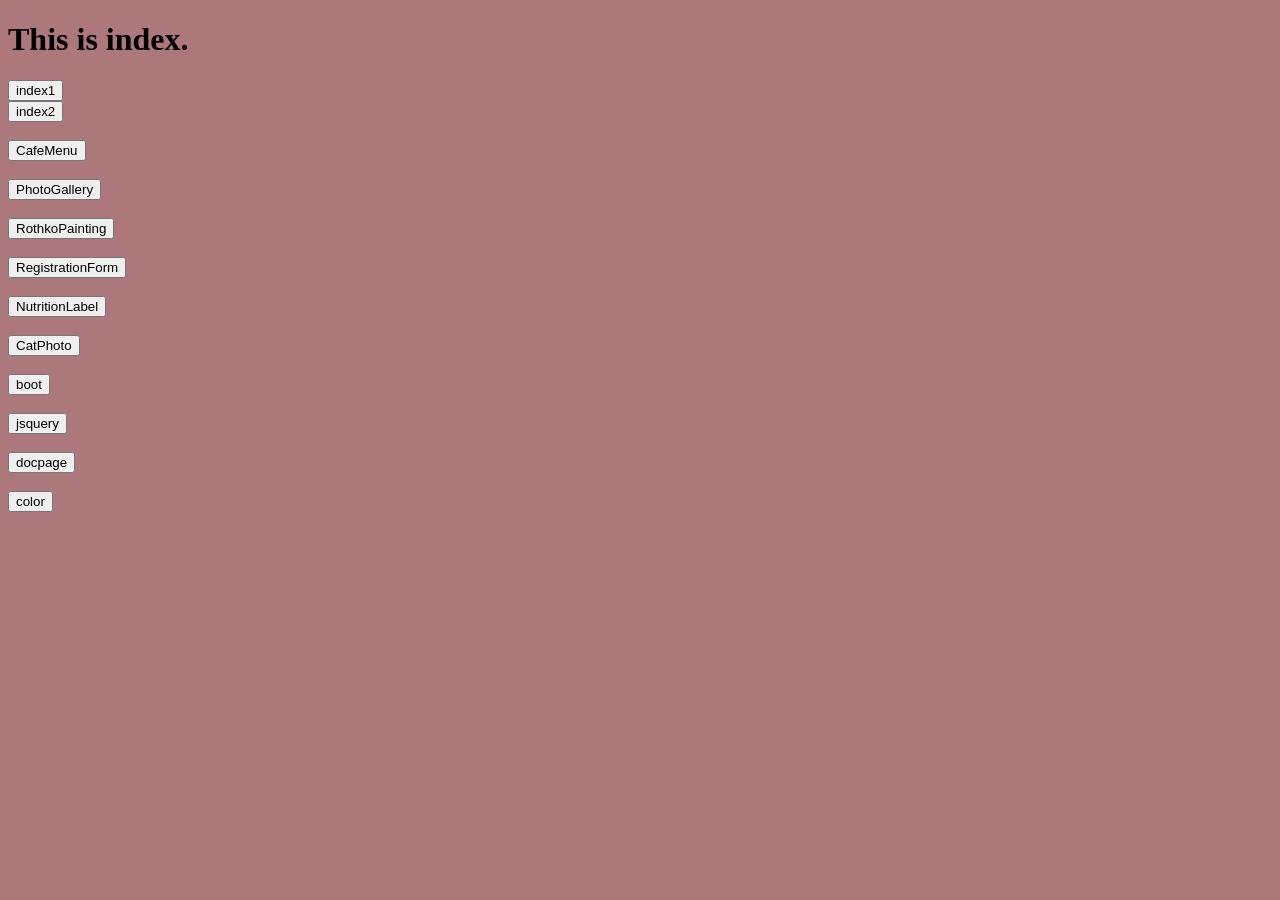
<file: index.html>
<!DOCTYPE html>
<html lang="en">
<head>
    <meta charset="UTF-8">
    <meta http-equiv="X-UA-Compatible" content="IE=edge">
    <meta name="viewport" content="width=device-width, initial-scale=1.0">
    <title>Document</title>
</head>
<body>
    <main>
        <h1>This is index.</h1>
        <!-- <button name="button">Cliquez sur moi</button> -->
        <button onclick="window.location.href='index1.html';">index1</button><br>
        <button onclick="window.location.href='index2.html';">index2</button><br><br>
        <button onclick="window.location.href='./CafeMenu/index.html';">CafeMenu</button><br><br>
        <button onclick="window.location.href='./PhotoGallery/index.html';">PhotoGallery</button><br><br>
        <button onclick="window.location.href='./RothkoPainting/index.html';">RothkoPainting</button><br><br>
        <button onclick="window.location.href='./RegistrationForm/index.html';">RegistrationForm</button><br><br>
        <button onclick="window.location.href='./NutritionLabel/index.html';">NutritionLabel</button><br><br>
        <button onclick="window.location.href='./CatPhoto/index.html';">CatPhoto</button><br><br>
        <button onclick="window.location.href='./boot/index.html';">boot</button><br><br>
        <button onclick="window.location.href='./jsquery/index.html';">jsquery</button><br><br>
        <button onclick="window.location.href='./docpage/index.html';">docpage</button><br><br>
        <!-- <button onclick="window.location.href='./cafecafe/src/index.html';">cafecafe</button><br><br> -->
        <button class="btn">color</button>
        <!-- <p> Go to <a href="index1.html">index1</a></p> -->
        <!-- <p> Go to <a href="index2.html">index2</a></p> --> 
    </main>
    <script src="app.js"></script>
</body>
</html>
</file>
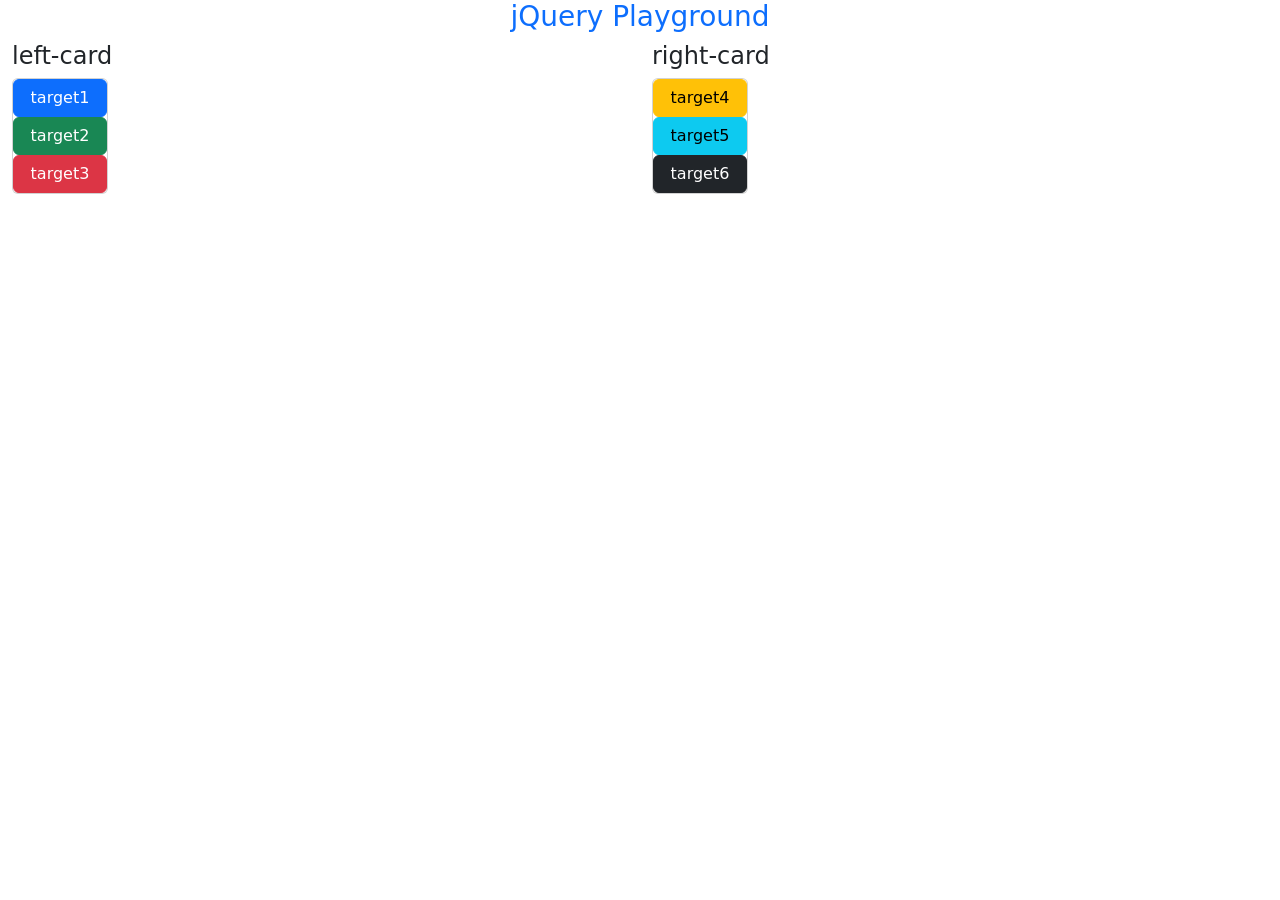
<file: boot/index.html>
<!DOCTYPE html>
<html lang="en">
    <head>
        <meta charset="utf-8">
        <meta name="viewport" content="width=device-width, initial-scale=1">
    <title>Bootstrap demo</title>
    <link href="https://cdn.jsdelivr.net/npm/bootstrap@5.3.1/dist/css/bootstrap.min.css" rel="stylesheet" integrity="sha384-4bw+/aepP/YC94hEpVNVgiZdgIC5+VKNBQNGCHeKRQN+PtmoHDEXuppvnDJzQIu9" crossorigin="anonymous">
    </head>
    <body>
        <div class="container-fluid">
        <!-- <div class="container"> -->
          <h3 class="text-primary text-center">jQuery Playground</h3>
            <div class="row">
              <div class="col-6">
                <h4>left-card</h4>
                <div class="card" style="width: 6rem;" id="left-card">
                  <button class="btn btn-primary" id="target1">target1</button>
                  <button class="btn btn-success" id="target2">target2</button>
                  <button class="btn btn-danger" id="target3">target3</button>
                  <!-- <button class="btn btn-default target" id="target1">#target1</button>
                  <button class="btn btn-default target" id="target2">#target2</button>
                  <button class="btn btn-default target" id="target3">#target3</button> -->
                </div>
              </div>
              <div class="col-6">
                <h4>right-card</h4>
                <div class="card" style="width: 6rem;" id="right-card">
                  <button class="btn btn-warning" id="target4">target4</button>
                  <button class="btn btn-info" id="target5">target5</button>
                  <button class="btn btn-dark" id="target6">target6</button>
                  <!-- <button class="btn btn-default target" id="target4">#target4</button>
                  <button class="btn btn-default target" id="target5">#target5</button>
                  <button class="btn btn-default target" id="target6">#target6</button> -->
                </div>
              </div>
            </div>
          </div>
          <script src="https://cdn.jsdelivr.net/npm/bootstrap@5.3.1/dist/js/bootstrap.bundle.min.js" integrity="sha384-HwwvtgBNo3bZJJLYd8oVXjrBZt8cqVSpeBNS5n7C8IVInixGAoxmnlMuBnhbgrkm" crossorigin="anonymous"></script>
    </body>
</html>
</file>
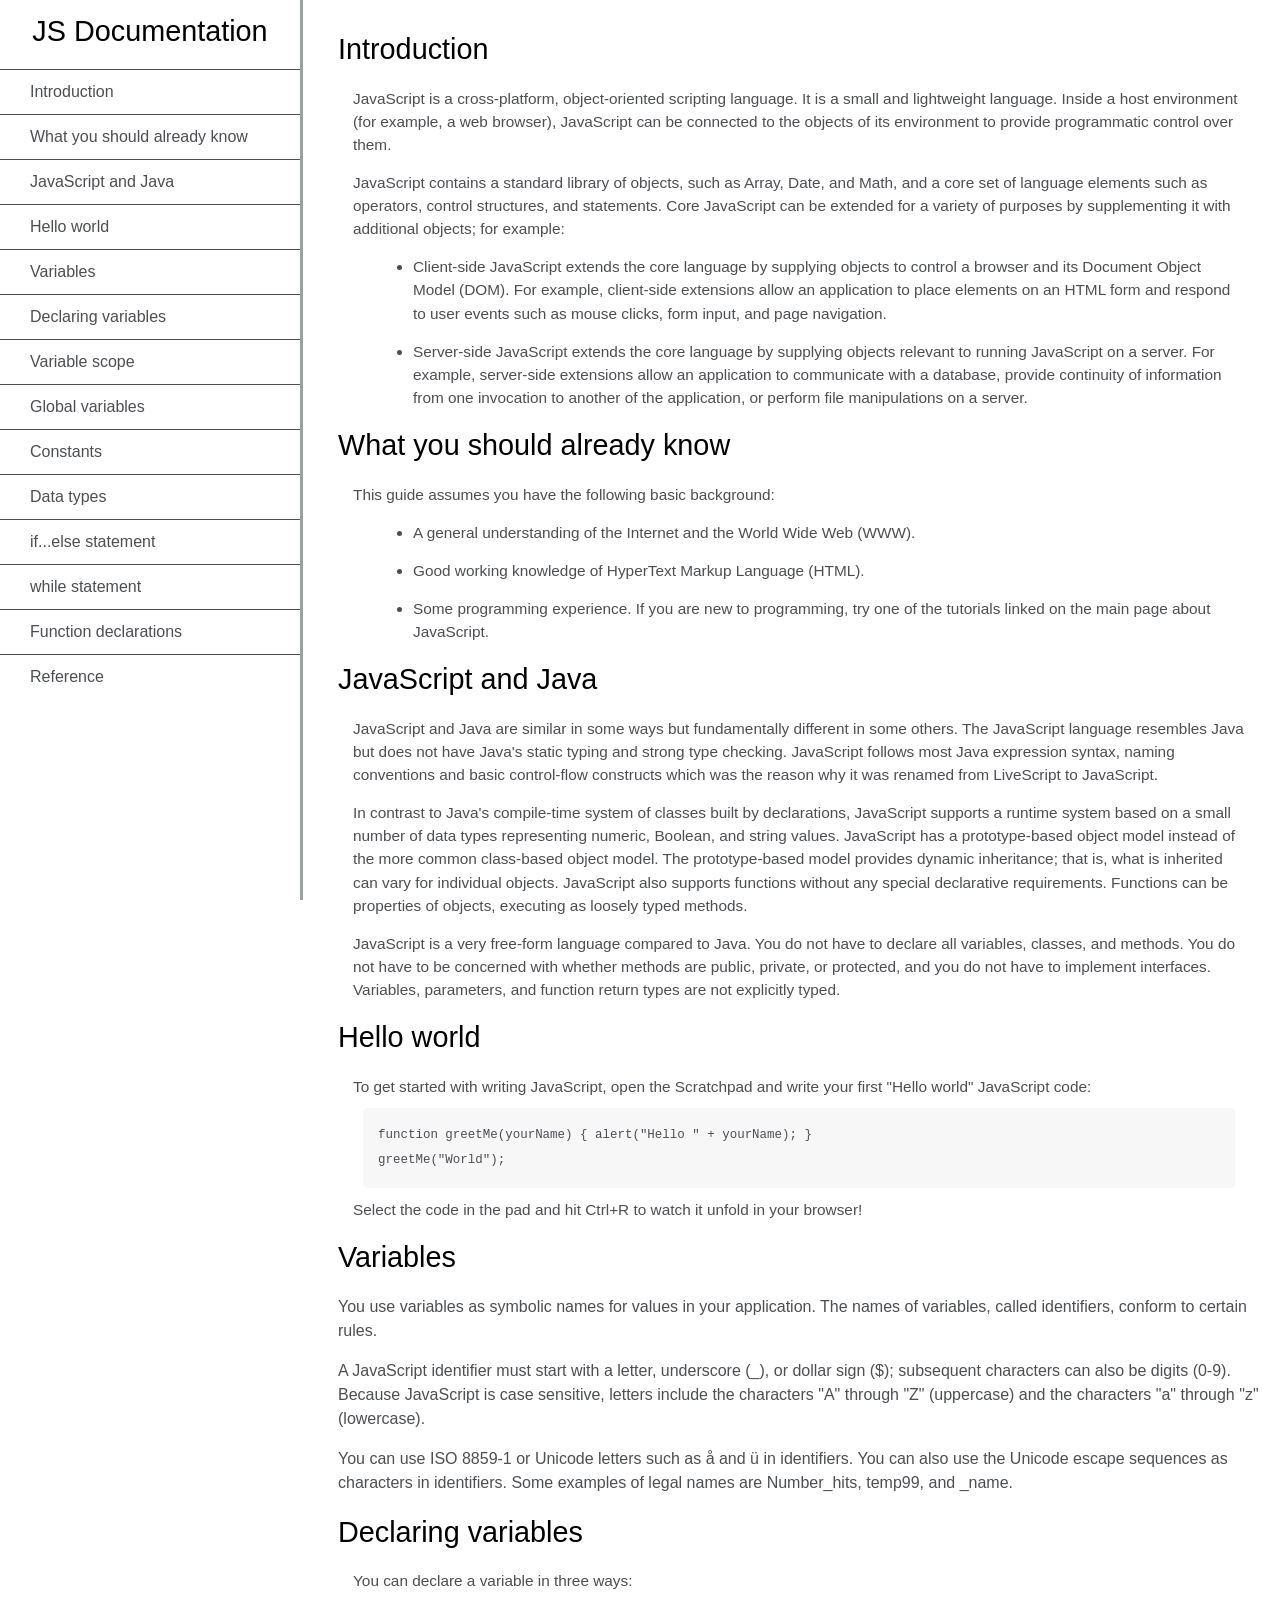
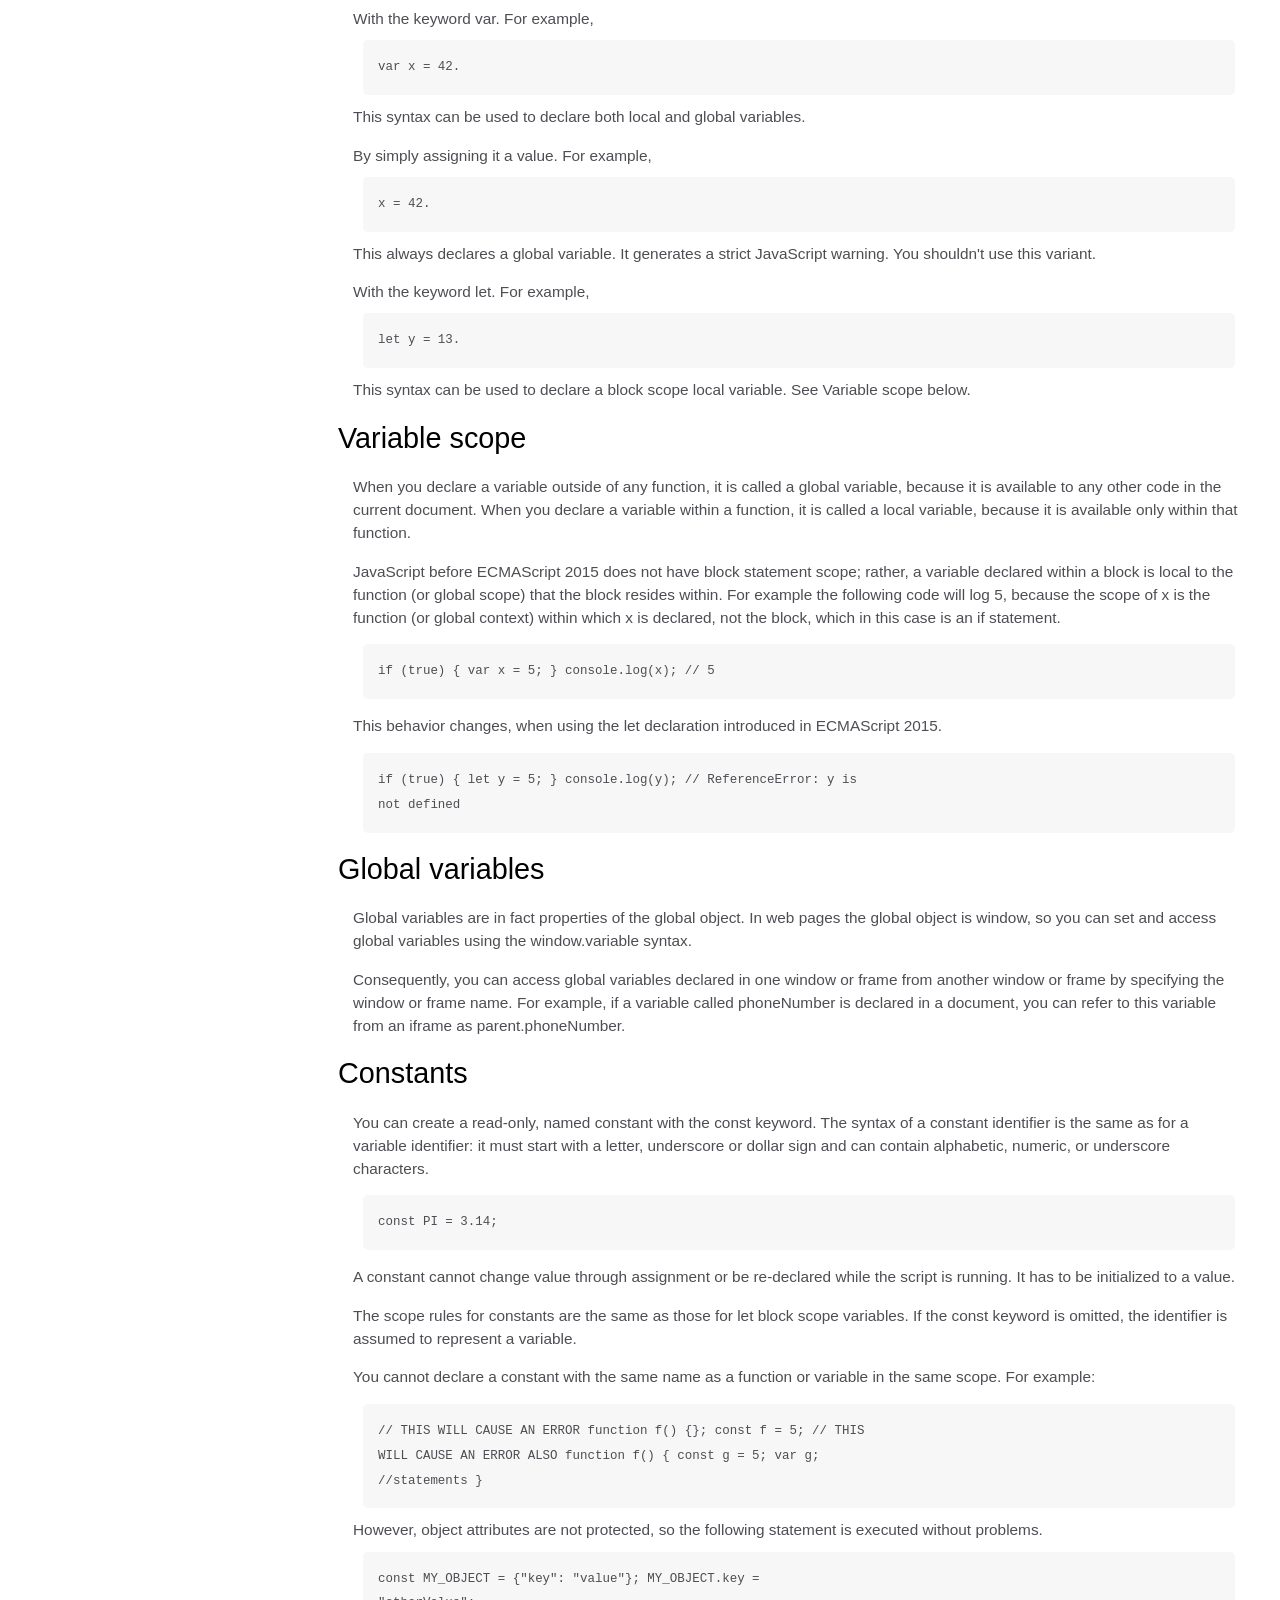
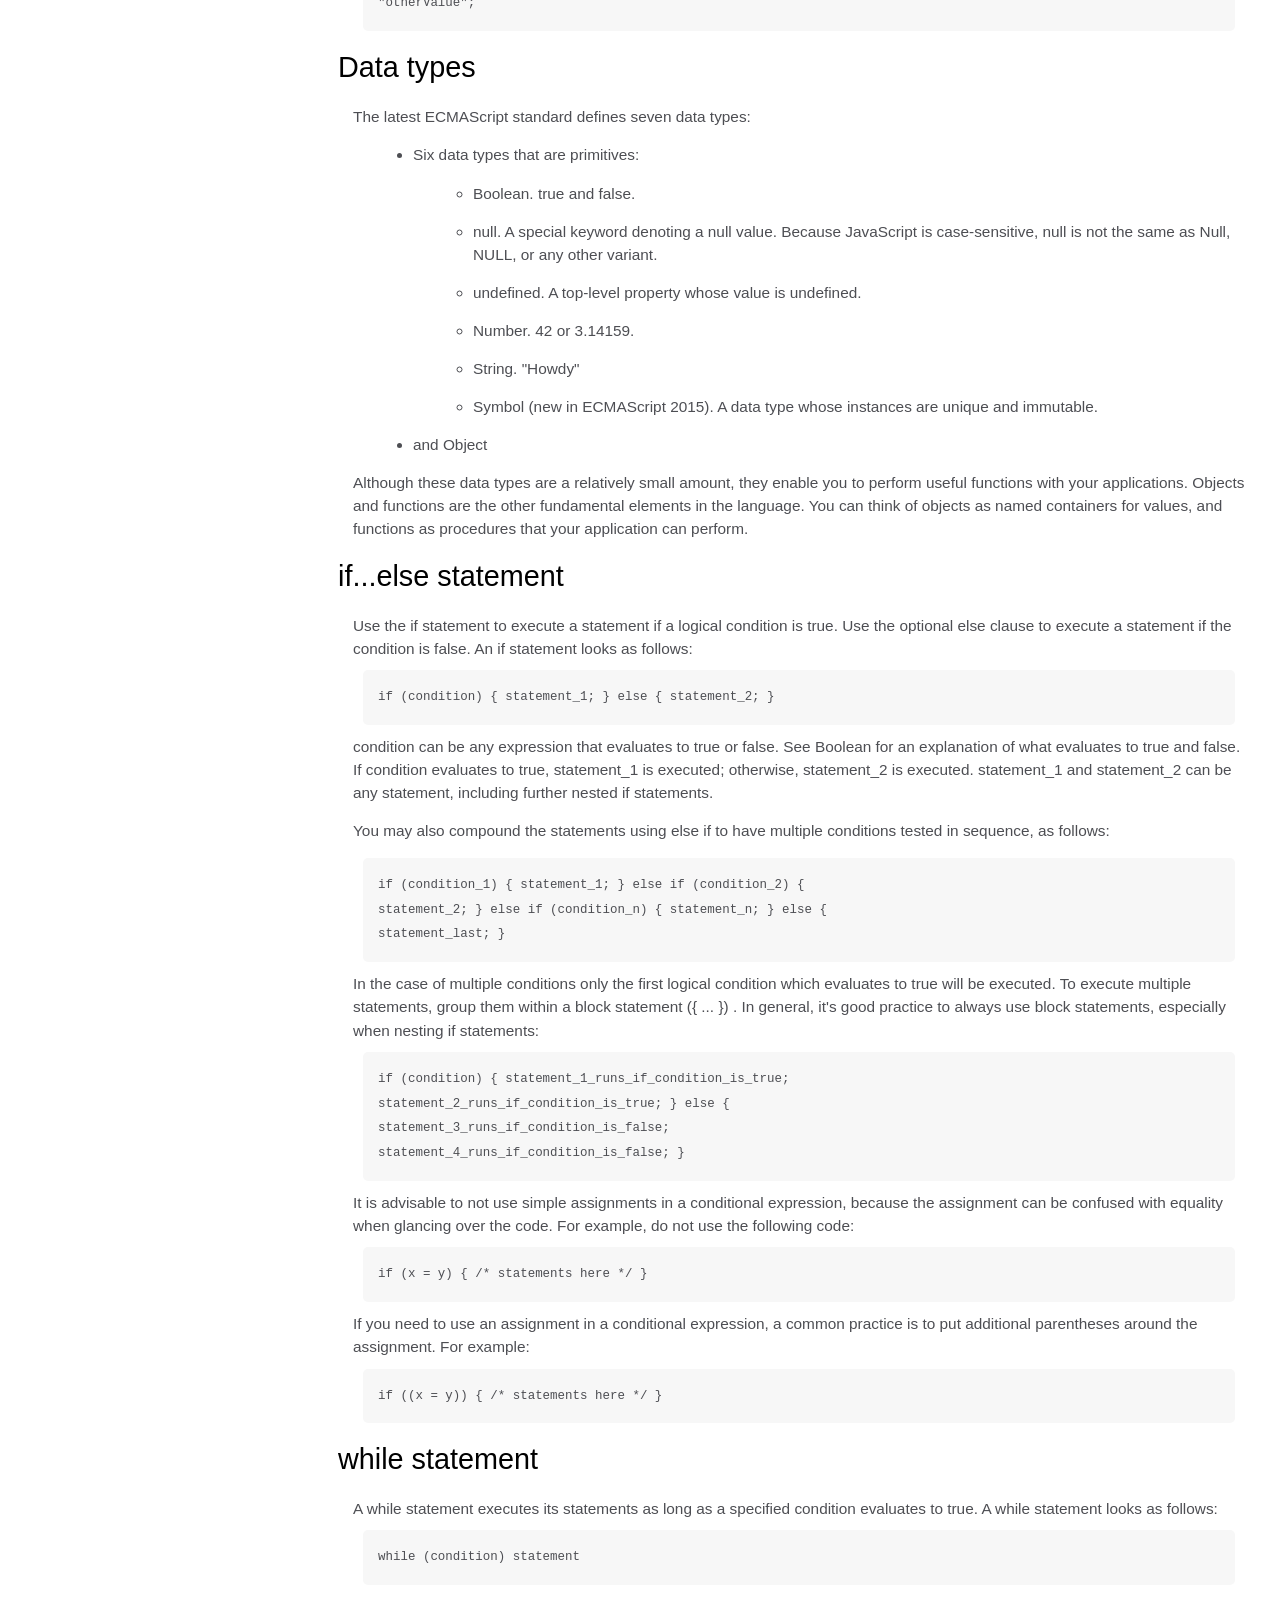
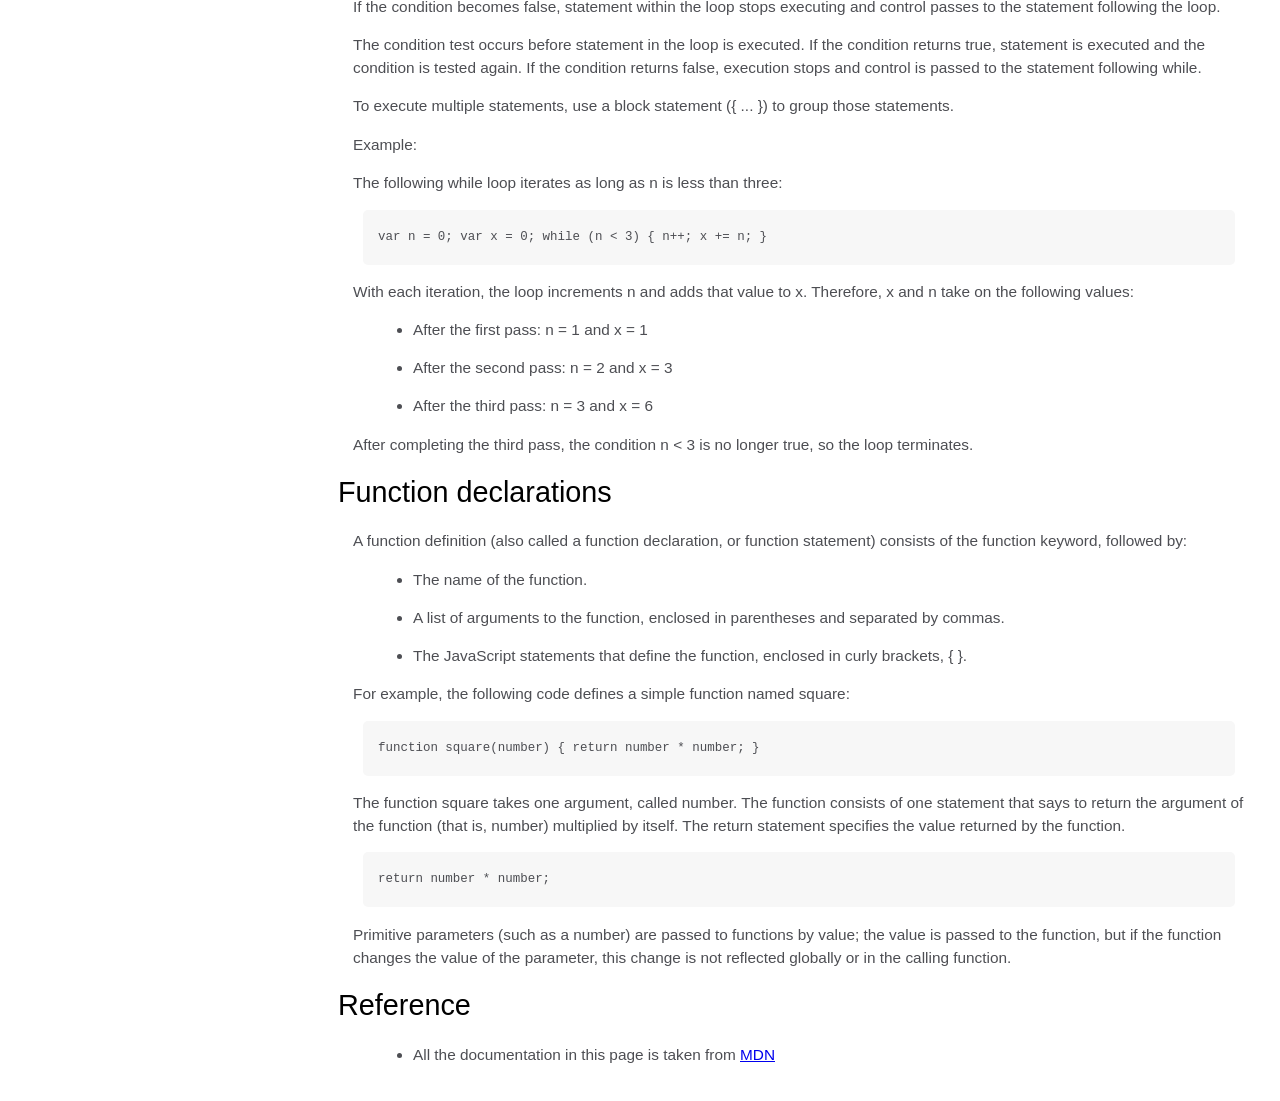
<file: docpage/index.html>
<!DOCTYPE html>
<html>
  <head>
    <link rel="stylesheet" href="styles.css" />
  </head>
  <body>
    <nav id="navbar">
      <header>JS Documentation</header>
      <ul>
        <li><a class="nav-link" href="#Introduction">Introduction</a></li>
        <li>
          <a class="nav-link" href="#What_you_should_already_know"
            >What you should already know</a
          >
        </li>
        <li>
          <a class="nav-link" href="#JavaScript_and_Java"
            >JavaScript and Java</a
          >
        </li>
        <li><a class="nav-link" href="#Hello_world">Hello world</a></li>
        <li><a class="nav-link" href="#Variables">Variables</a></li>
        <li>
          <a class="nav-link" href="#Declaring_variables"
            >Declaring variables</a
          >
        </li>
        <li><a class="nav-link" href="#Variable_scope">Variable scope</a></li>
        <li>
          <a class="nav-link" href="#Global_variables">Global variables</a>
        </li>
        <li><a class="nav-link" href="#Constants">Constants</a></li>
        <li><a class="nav-link" href="#Data_types">Data types</a></li>
        <li>
          <a class="nav-link" href="#if...else_statement"
            >if...else statement</a
          >
        </li>
        <li><a class="nav-link" href="#while_statement">while statement</a></li>
        <li>
          <a class="nav-link" href="#Function_declarations"
            >Function declarations</a
          >
        </li>
        <li><a class="nav-link" href="#Reference">Reference</a></li>
      </ul>
    </nav>
    <main id="main-doc">
      <section class="main-section" id="Introduction">
        <header>Introduction</header>
        <article>
          <p>
            JavaScript is a cross-platform, object-oriented scripting language.
            It is a small and lightweight language. Inside a host environment
            (for example, a web browser), JavaScript can be connected to the
            objects of its environment to provide programmatic control over
            them.
          </p>

          <p>
            JavaScript contains a standard library of objects, such as Array,
            Date, and Math, and a core set of language elements such as
            operators, control structures, and statements. Core JavaScript can
            be extended for a variety of purposes by supplementing it with
            additional objects; for example:
          </p>
          <ul>
            <li>
              Client-side JavaScript extends the core language by supplying
              objects to control a browser and its Document Object Model (DOM).
              For example, client-side extensions allow an application to place
              elements on an HTML form and respond to user events such as mouse
              clicks, form input, and page navigation.
            </li>
            <li>
              Server-side JavaScript extends the core language by supplying
              objects relevant to running JavaScript on a server. For example,
              server-side extensions allow an application to communicate with a
              database, provide continuity of information from one invocation to
              another of the application, or perform file manipulations on a
              server.
            </li>
          </ul>
        </article>
      </section>
      <section class="main-section" id="What_you_should_already_know">
        <header>What you should already know</header>
        <article>
          <p>This guide assumes you have the following basic background:</p>

          <ul>
            <li>
              A general understanding of the Internet and the World Wide Web
              (WWW).
            </li>
            <li>Good working knowledge of HyperText Markup Language (HTML).</li>
            <li>
              Some programming experience. If you are new to programming, try
              one of the tutorials linked on the main page about JavaScript.
            </li>
          </ul>
        </article>
      </section>
      <section class="main-section" id="JavaScript_and_Java">
        <header>JavaScript and Java</header>
        <article>
          <p>
            JavaScript and Java are similar in some ways but fundamentally
            different in some others. The JavaScript language resembles Java but
            does not have Java's static typing and strong type checking.
            JavaScript follows most Java expression syntax, naming conventions
            and basic control-flow constructs which was the reason why it was
            renamed from LiveScript to JavaScript.
          </p>

          <p>
            In contrast to Java's compile-time system of classes built by
            declarations, JavaScript supports a runtime system based on a small
            number of data types representing numeric, Boolean, and string
            values. JavaScript has a prototype-based object model instead of the
            more common class-based object model. The prototype-based model
            provides dynamic inheritance; that is, what is inherited can vary
            for individual objects. JavaScript also supports functions without
            any special declarative requirements. Functions can be properties of
            objects, executing as loosely typed methods.
          </p>
          <p>
            JavaScript is a very free-form language compared to Java. You do not
            have to declare all variables, classes, and methods. You do not have
            to be concerned with whether methods are public, private, or
            protected, and you do not have to implement interfaces. Variables,
            parameters, and function return types are not explicitly typed.
          </p>
        </article>
      </section>
      <section class="main-section" id="Hello_world">
        <header>Hello world</header>
        <article>
          To get started with writing JavaScript, open the Scratchpad and write
          your first "Hello world" JavaScript code:
          <code
            >function greetMe(yourName) { alert("Hello " + yourName); }
            greetMe("World");
          </code>

          Select the code in the pad and hit Ctrl+R to watch it unfold in your
          browser!
        </article>
      </section>
      <section class="main-section" id="Variables">
        <header>Variables</header>
        <p>
          You use variables as symbolic names for values in your application.
          The names of variables, called identifiers, conform to certain rules.
        </p>
        <p>
          A JavaScript identifier must start with a letter, underscore (_), or
          dollar sign ($); subsequent characters can also be digits (0-9).
          Because JavaScript is case sensitive, letters include the characters
          "A" through "Z" (uppercase) and the characters "a" through "z"
          (lowercase).
        </p>
        <p>
          You can use ISO 8859-1 or Unicode letters such as å and ü in
          identifiers. You can also use the Unicode escape sequences as
          characters in identifiers. Some examples of legal names are
          Number_hits, temp99, and _name.
        </p>
      </section>
      <section class="main-section" id="Declaring_variables">
        <header>Declaring variables</header>
        <article>
          You can declare a variable in three ways:
          <p>
            With the keyword var. For example, <code>var x = 42.</code> This
            syntax can be used to declare both local and global variables.
          </p>
          <p>
            By simply assigning it a value. For example,
            <code>x = 42.</code> This always declares a global variable. It
            generates a strict JavaScript warning. You shouldn't use this
            variant.
          </p>
          <p>
            With the keyword let. For example,<code> let y = 13.</code> This
            syntax can be used to declare a block scope local variable. See
            Variable scope below.
          </p>
        </article>
      </section>
      <section class="main-section" id="Variable_scope">
        <header>Variable scope</header>
        <article>
          <p>
            When you declare a variable outside of any function, it is called a
            global variable, because it is available to any other code in the
            current document. When you declare a variable within a function, it
            is called a local variable, because it is available only within that
            function.
          </p>

          <p>
            JavaScript before ECMAScript 2015 does not have block statement
            scope; rather, a variable declared within a block is local to the
            function (or global scope) that the block resides within. For
            example the following code will log 5, because the scope of x is the
            function (or global context) within which x is declared, not the
            block, which in this case is an if statement.
          </p>
          <code>if (true) { var x = 5; } console.log(x); // 5</code>
          <p>
            This behavior changes, when using the let declaration introduced in
            ECMAScript 2015.
          </p>

          <code
            >if (true) { let y = 5; } console.log(y); // ReferenceError: y is
            not defined</code
          >
        </article>
      </section>
      <section class="main-section" id="Global_variables">
        <header>Global variables</header>
        <article>
          <p>
            Global variables are in fact properties of the global object. In web
            pages the global object is window, so you can set and access global
            variables using the window.variable syntax.
          </p>

          <p>
            Consequently, you can access global variables declared in one window
            or frame from another window or frame by specifying the window or
            frame name. For example, if a variable called phoneNumber is
            declared in a document, you can refer to this variable from an
            iframe as parent.phoneNumber.
          </p>
        </article>
      </section>
      <section class="main-section" id="Constants">
        <header>Constants</header>
        <article>
          <p>
            You can create a read-only, named constant with the const keyword.
            The syntax of a constant identifier is the same as for a variable
            identifier: it must start with a letter, underscore or dollar sign
            and can contain alphabetic, numeric, or underscore characters.
          </p>

          <code>const PI = 3.14;</code>
          <p>
            A constant cannot change value through assignment or be re-declared
            while the script is running. It has to be initialized to a value.
          </p>

          <p>
            The scope rules for constants are the same as those for let block
            scope variables. If the const keyword is omitted, the identifier is
            assumed to represent a variable.
          </p>

          <p>
            You cannot declare a constant with the same name as a function or
            variable in the same scope. For example:
          </p>

          <code
            >// THIS WILL CAUSE AN ERROR function f() {}; const f = 5; // THIS
            WILL CAUSE AN ERROR ALSO function f() { const g = 5; var g;
            //statements }</code
          >
          However, object attributes are not protected, so the following
          statement is executed without problems.
          <code
            >const MY_OBJECT = {"key": "value"}; MY_OBJECT.key =
            "otherValue";</code
          >
        </article>
      </section>
      <section class="main-section" id="Data_types">
        <header>Data types</header>
        <article>
          <p>The latest ECMAScript standard defines seven data types:</p>
          <ul>
            <li>
              <p>Six data types that are primitives:</p>
              <ul>
                <li>Boolean. true and false.</li>
                <li>
                  null. A special keyword denoting a null value. Because
                  JavaScript is case-sensitive, null is not the same as Null,
                  NULL, or any other variant.
                </li>
                <li>
                  undefined. A top-level property whose value is undefined.
                </li>
                <li>Number. 42 or 3.14159.</li>
                <li>String. "Howdy"</li>
                <li>
                  Symbol (new in ECMAScript 2015). A data type whose instances
                  are unique and immutable.
                </li>
              </ul>
            </li>

            <li>and Object</li>
          </ul>
          Although these data types are a relatively small amount, they enable
          you to perform useful functions with your applications. Objects and
          functions are the other fundamental elements in the language. You can
          think of objects as named containers for values, and functions as
          procedures that your application can perform.
        </article>
      </section>
      <section class="main-section" id="if...else_statement">
        <header>if...else statement</header>
        <article>
          Use the if statement to execute a statement if a logical condition is
          true. Use the optional else clause to execute a statement if the
          condition is false. An if statement looks as follows:

          <code>if (condition) { statement_1; } else { statement_2; }</code>
          condition can be any expression that evaluates to true or false. See
          Boolean for an explanation of what evaluates to true and false. If
          condition evaluates to true, statement_1 is executed; otherwise,
          statement_2 is executed. statement_1 and statement_2 can be any
          statement, including further nested if statements.
          <p>
            You may also compound the statements using else if to have multiple
            conditions tested in sequence, as follows:
          </p>
          <code
            >if (condition_1) { statement_1; } else if (condition_2) {
            statement_2; } else if (condition_n) { statement_n; } else {
            statement_last; }
          </code>
          In the case of multiple conditions only the first logical condition
          which evaluates to true will be executed. To execute multiple
          statements, group them within a block statement ({ ... }) . In
          general, it's good practice to always use block statements, especially
          when nesting if statements:

          <code
            >if (condition) { statement_1_runs_if_condition_is_true;
            statement_2_runs_if_condition_is_true; } else {
            statement_3_runs_if_condition_is_false;
            statement_4_runs_if_condition_is_false; }</code
          >
          It is advisable to not use simple assignments in a conditional
          expression, because the assignment can be confused with equality when
          glancing over the code. For example, do not use the following code:
          <code>if (x = y) { /* statements here */ }</code> If you need to use
          an assignment in a conditional expression, a common practice is to put
          additional parentheses around the assignment. For example:

          <code>if ((x = y)) { /* statements here */ }</code>
        </article>
      </section>
      <section class="main-section" id="while_statement">
        <header>while statement</header>
        <article>
          A while statement executes its statements as long as a specified
          condition evaluates to true. A while statement looks as follows:

          <code>while (condition) statement</code> If the condition becomes
          false, statement within the loop stops executing and control passes to
          the statement following the loop.

          <p>
            The condition test occurs before statement in the loop is executed.
            If the condition returns true, statement is executed and the
            condition is tested again. If the condition returns false, execution
            stops and control is passed to the statement following while.
          </p>

          <p>
            To execute multiple statements, use a block statement ({ ... }) to
            group those statements.
          </p>

          Example:

          <p>
            The following while loop iterates as long as n is less than three:
          </p>

          <code>var n = 0; var x = 0; while (n &lt; 3) { n++; x += n; }</code>
          <p>
            With each iteration, the loop increments n and adds that value to x.
            Therefore, x and n take on the following values:
          </p>

          <ul>
            <li>After the first pass: n = 1 and x = 1</li>
            <li>After the second pass: n = 2 and x = 3</li>
            <li>After the third pass: n = 3 and x = 6</li>
          </ul>
          <p>
            After completing the third pass, the condition n &lt; 3 is no longer
            true, so the loop terminates.
          </p>
        </article>
      </section>
      <section class="main-section" id="Function_declarations">
        <header>Function declarations</header>
        <article>
          A function definition (also called a function declaration, or function
          statement) consists of the function keyword, followed by:

          <ul>
            <li>The name of the function.</li>
            <li>
              A list of arguments to the function, enclosed in parentheses and
              separated by commas.
            </li>
            <li>
              The JavaScript statements that define the function, enclosed in
              curly brackets, { }.
            </li>
          </ul>
          <p>
            For example, the following code defines a simple function named
            square:
          </p>

          <code>function square(number) { return number * number; }</code>
          <p>
            The function square takes one argument, called number. The function
            consists of one statement that says to return the argument of the
            function (that is, number) multiplied by itself. The return
            statement specifies the value returned by the function.
          </p>
          <code>return number * number;</code>
          <p>
            Primitive parameters (such as a number) are passed to functions by
            value; the value is passed to the function, but if the function
            changes the value of the parameter, this change is not reflected
            globally or in the calling function.
          </p>
        </article>
      </section>
      <section class="main-section" id="Reference">
        <header>Reference</header>
        <article>
          <ul>
            <li>
              All the documentation in this page is taken from
              <a
                href="https://developer.mozilla.org/en-US/docs/Web/JavaScript/Guide"
                target="_blank"
                >MDN</a
              >
            </li>
          </ul>
        </article>
      </section>
    </main>
  </body>
</html>
</file>
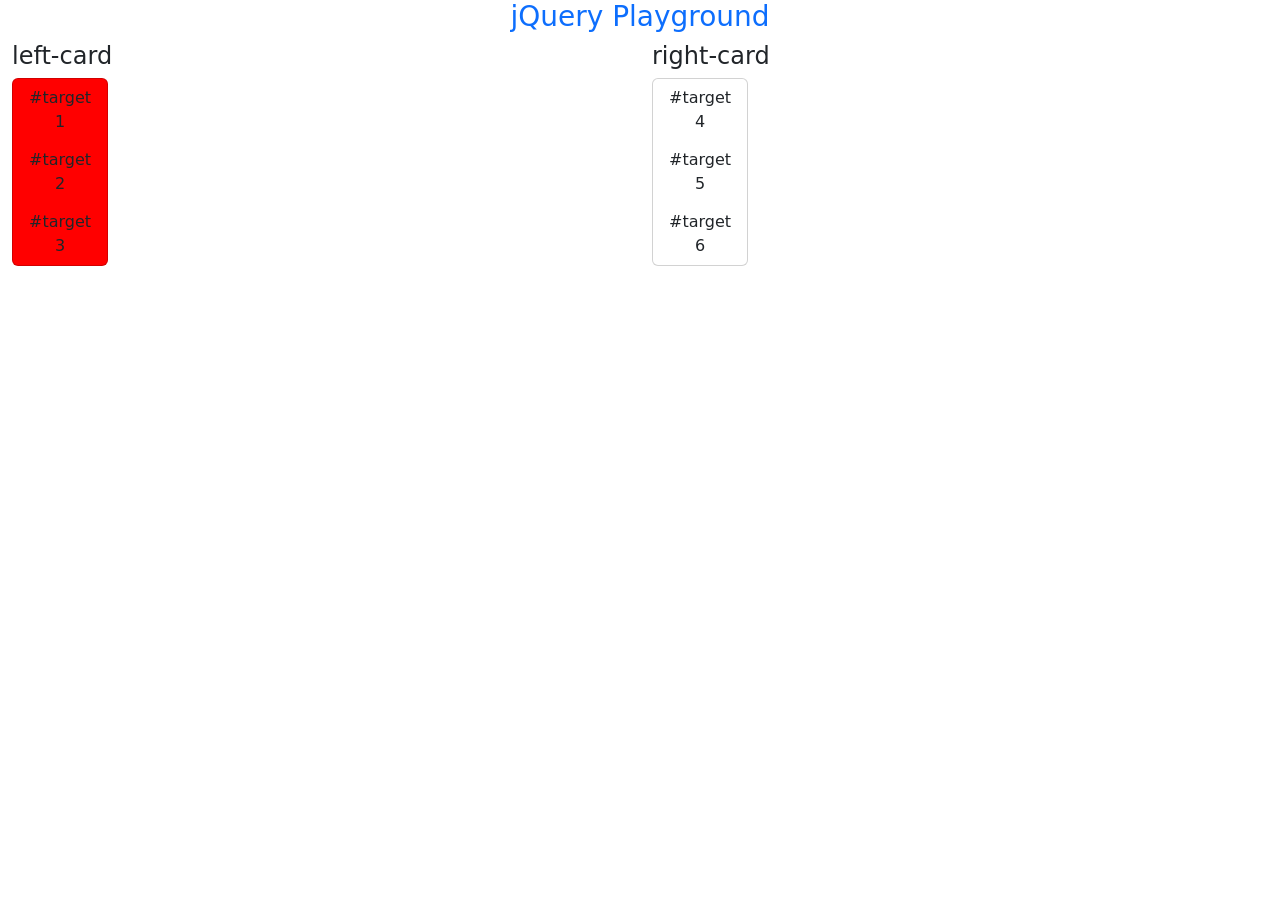
<file: jsquery/index.html>
<!DOCTYPE html>
<html lang="en">
    <head>
        <meta charset="utf-8">
        <meta name="viewport" content="width=device-width, initial-scale=1">
    <title>Bootstrap demo</title>
    <link href="https://cdn.jsdelivr.net/npm/bootstrap@5.3.1/dist/css/bootstrap.min.css" rel="stylesheet" integrity="sha384-4bw+/aepP/YC94hEpVNVgiZdgIC5+VKNBQNGCHeKRQN+PtmoHDEXuppvnDJzQIu9" crossorigin="anonymous">
    <script src="https://ajax.googleapis.com/ajax/libs/jquery/3.6.4/jquery.min.js"></script>
    </head>
    <body>
        <script>
            $(document).ready(function() {
              //$("#target1").css("color", "red");
              //$("#target1").prop("disabled", true);
              //$("#target4").remove();
              //$("#target2").appendTo("right-card");
              //$("#target5").clone().appendTo("left-card");
              $("#target1").parent().css("background-color", "red");
              //$("right-card").children().css("color", "orange");
              //$("left-card").children().css("color", "green");
              //$(".target:nth-child(2)").addClass("animated bounce");
              //$(".target:even").addClass("animated shake");
              //$("body").addClass("animated hinge");
            });
        </script>
        <div class="container-fluid">
        <!-- <div class="container"> -->
          <h3 class="text-primary text-center">jQuery Playground</h3>
            <div class="row">
              <div class="col-6">
                <h4>left-card</h4>
                <div class="card" style="width: 6rem;" id="left-card">
                  <!-- <button class="btn btn-primary" id="target1">target1</button>
                  <button class="btn btn-success" id="target2">target2</button>
                  <button class="btn btn-danger" id="target3">target3</button> -->
                  <button class="btn btn-default target" id="target1">#target1</button>
                  <button class="btn btn-default target" id="target2">#target2</button>
                  <button class="btn btn-default target" id="target3">#target3</button>
                </div>
              </div>
              <div class="col-6">
                <h4>right-card</h4>
                <div class="card" style="width: 6rem;" id="right-card">
                  <!-- <button class="btn btn-warning" id="target4">target4</button>
                  <button class="btn btn-info" id="target5">target5</button>
                  <button class="btn btn-dark" id="target6">target6</button> -->
                  <button class="btn btn-default target" id="target4">#target4</button>
                  <button class="btn btn-default target" id="target5">#target5</button>
                  <button class="btn btn-default target" id="target6">#target6</button>
                </div>
              </div>
            </div>
          </div>
          <script src="https://cdn.jsdelivr.net/npm/bootstrap@5.3.1/dist/js/bootstrap.bundle.min.js" integrity="sha384-HwwvtgBNo3bZJJLYd8oVXjrBZt8cqVSpeBNS5n7C8IVInixGAoxmnlMuBnhbgrkm" crossorigin="anonymous"></script>
    </body>
</html>
</file>
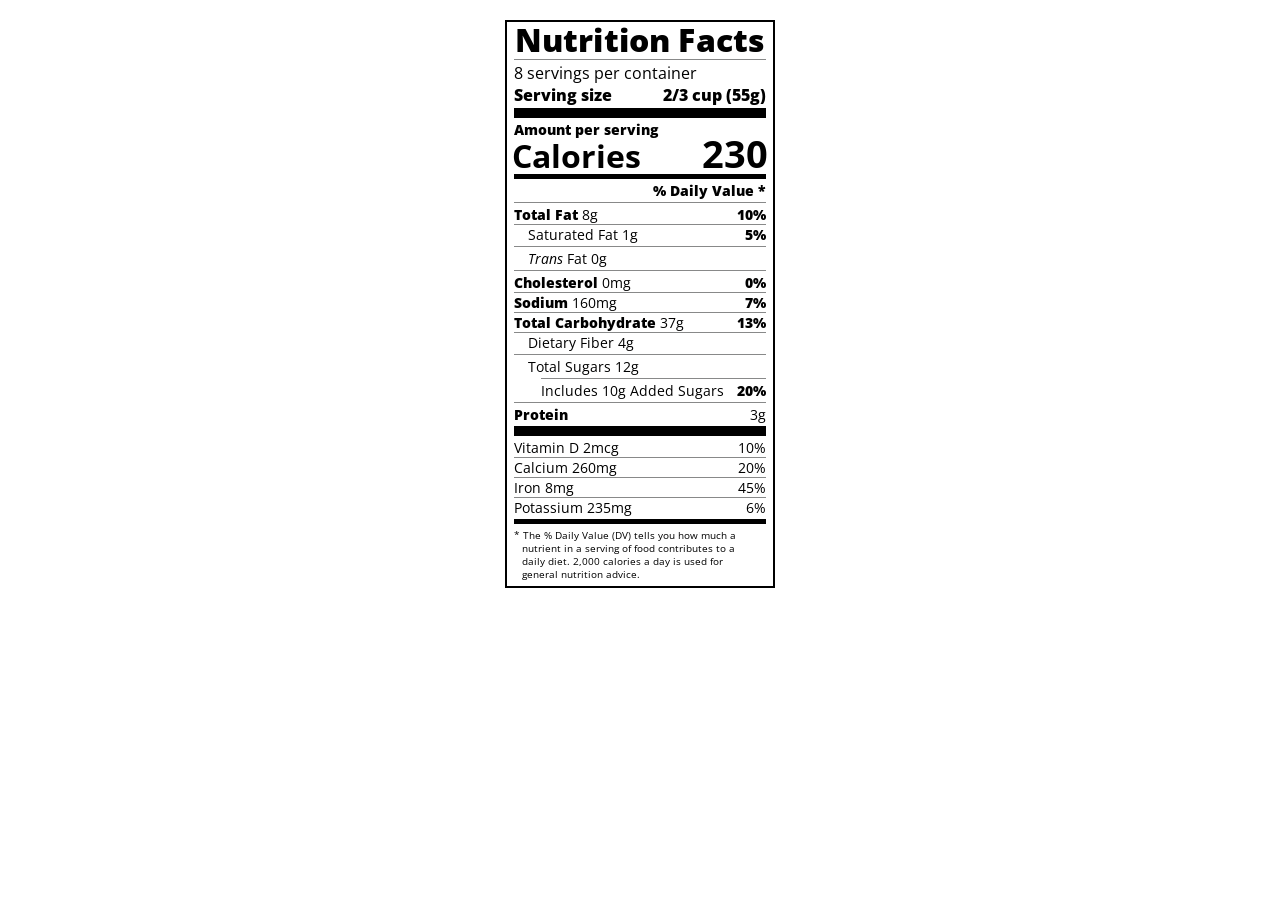
<file: NutritionLabel/index.html>
<!DOCTYPE html>
<html lang="en">
  <head>
    <meta charset="UTF-8">
    <title>Nutrition Label</title>
    <link href="https://fonts.googleapis.com/css?family=Open+Sans:400,700,800" rel="stylesheet">
    <link href="./styles.css" rel="stylesheet">
  </head>
  <body>
    <div class="label">
      <header>
        <h1 class="bold">Nutrition Facts</h1>
        <div class="divider"></div>
        <p>8 servings per container</p>
        <p class="bold">Serving size <span>2/3 cup (55g)</span></p>
      </header>
      <div class="divider large"></div>
      <div class="calories-info">
        <div class="left-container">
          <h2 class="bold small-text">Amount per serving</h2>
          <p>Calories</p>
        </div>
        <span>230</span>
      </div>
      <div class="divider medium"></div>
      <div class="daily-value small-text">
        <p class="bold right no-divider">% Daily Value *</p>
        <div class="divider"></div>
        <p><span><span class="bold">Total Fat</span> 8g</span> <span class="bold">10%</span></p>
        <p class="indent no-divider">Saturated Fat 1g <span class="bold">5%</span></p>
        <div class="divider"></div>
        <p class="indent no-divider"><span><i>Trans</i> Fat 0g</span></p>
        <div class="divider"></div>
        <p><span><span class="bold">Cholesterol</span> 0mg</span> <span class="bold">0%</span></p>
        <p><span><span class="bold">Sodium</span> 160mg</span> <span class="bold">7%</span></p>
        <p><span><span class="bold">Total Carbohydrate</span> 37g</span> <span class="bold">13%</span></p>
        <p class="indent no-divider">Dietary Fiber 4g</p>
        <div class="divider"></div>
        <p class="indent no-divider">Total Sugars 12g</p>
        <div class="divider double-indent"></div>
        <p class="double-indent no-divider">Includes 10g Added Sugars <span class="bold">20%</span>
        <div class="divider"></div>
        <p class="no-divider"><span class="bold">Protein</span> 3g</p>
        <div class="divider large"></div>
        <p>Vitamin D 2mcg <span>10%</span></p>
        <p>Calcium 260mg <span>20%</span></p>
        <p>Iron 8mg <span>45%</span></p>
        <p class="no-divider">Potassium 235mg <span>6%</span></p>
      </div>
      <div class="divider medium"></div>
      <p class="note">* The % Daily Value (DV) tells you how much a nutrient in a serving of food contributes to a daily
        diet. 2,000 calories a day is used for general nutrition advice.</p>
    </div>
  </body>
</html>
</file>
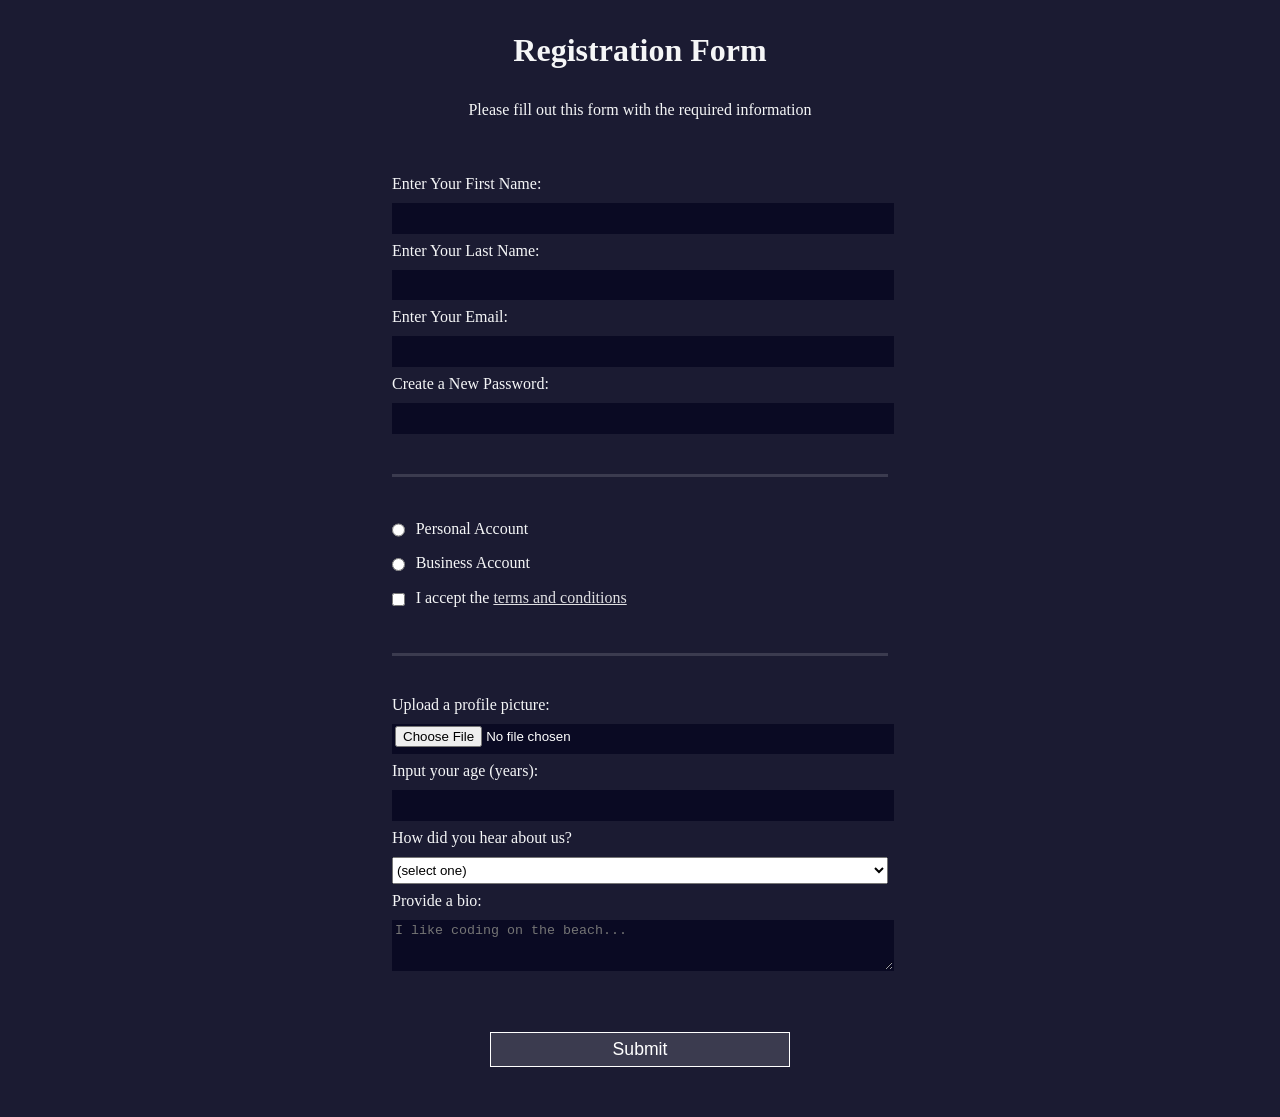
<file: RegistrationForm/index.html>
<!DOCTYPE html>
<html lang="en">
  <head>
    <meta charset="UTF-8">
    <title>Registration Form</title>
    <link rel="stylesheet" href="styles.css" />
  </head>
  <body>
    <h1>Registration Form</h1>
    <p>Please fill out this form with the required information</p>
    <form method="post" action='https://register-demo.freecodecamp.org'>
      <fieldset>
        <label for="first-name">Enter Your First Name: <input id="first-name" name="first-name" type="text" required /></label>
        <label for="last-name">Enter Your Last Name: <input id="last-name" name="last-name" type="text" required /></label>
        <label for="email">Enter Your Email: <input id="email" name="email" type="email" required /></label>
        <label for="new-password">Create a New Password: <input id="new-password" name="new-password" type="password" pattern="[a-z0-5]{8,}" required /></label>
      </fieldset>
      <fieldset>
        <label for="personal-account"><input id="personal-account" type="radio" name="account-type" class="inline" /> Personal Account</label>
        <label for="business-account"><input id="business-account" type="radio" name="account-type" class="inline" /> Business Account</label>
        <label for="terms-and-conditions">
          <input id="terms-and-conditions" type="checkbox" required name="terms-and-conditions" class="inline" /> I accept the <a href="https://www.freecodecamp.org/news/terms-of-service/">terms and conditions</a>
        </label>
      </fieldset>
      <fieldset>
        <label for="profile-picture">Upload a profile picture: <input id="profile-picture" type="file" name="file" /></label>
        <label for="age">Input your age (years): <input id="age" type="number" name="age" min="13" max="120" /></label>
        <label for="referrer">How did you hear about us?
          <select id="referrer" name="referrer">
            <option value="">(select one)</option>
            <option value="1">freeCodeCamp News</option>
            <option value="2">freeCodeCamp YouTube Channel</option>
            <option value="3">freeCodeCamp Forum</option>
            <option value="4">Other</option>
          </select>
        </label>
        <label for="bio">Provide a bio:
          <textarea id="bio" name="bio" rows="3" cols="30" placeholder="I like coding on the beach..."></textarea>
        </label>
      </fieldset>
      <input type="submit" value="Submit" />
    </form>
  </body>
</html>
</file>
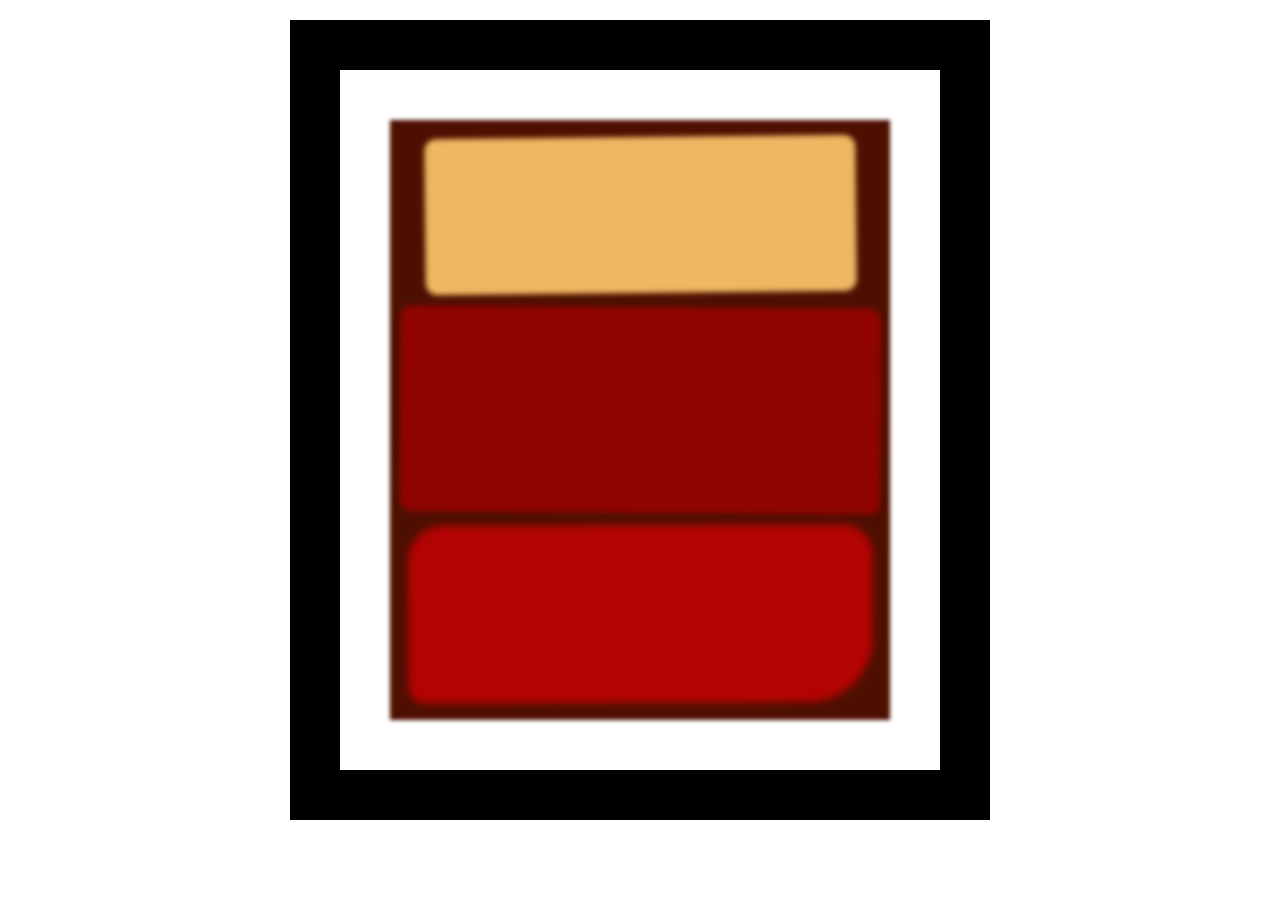
<file: RothkoPainting/index.html>
<!DOCTYPE html>
<html lang="en">
  <head>
    <meta charset="UTF-8">
    <title>Rothko Painting</title>
    <link href="./styles.css" rel="stylesheet">
  </head>
  <body>
    <div class="frame">
      <div class="canvas">
        <div class="one"></div>
        <div class="two"></div>
        <div class="three"></div>
      </div>
    </div>
  </body>
</html>
</file>
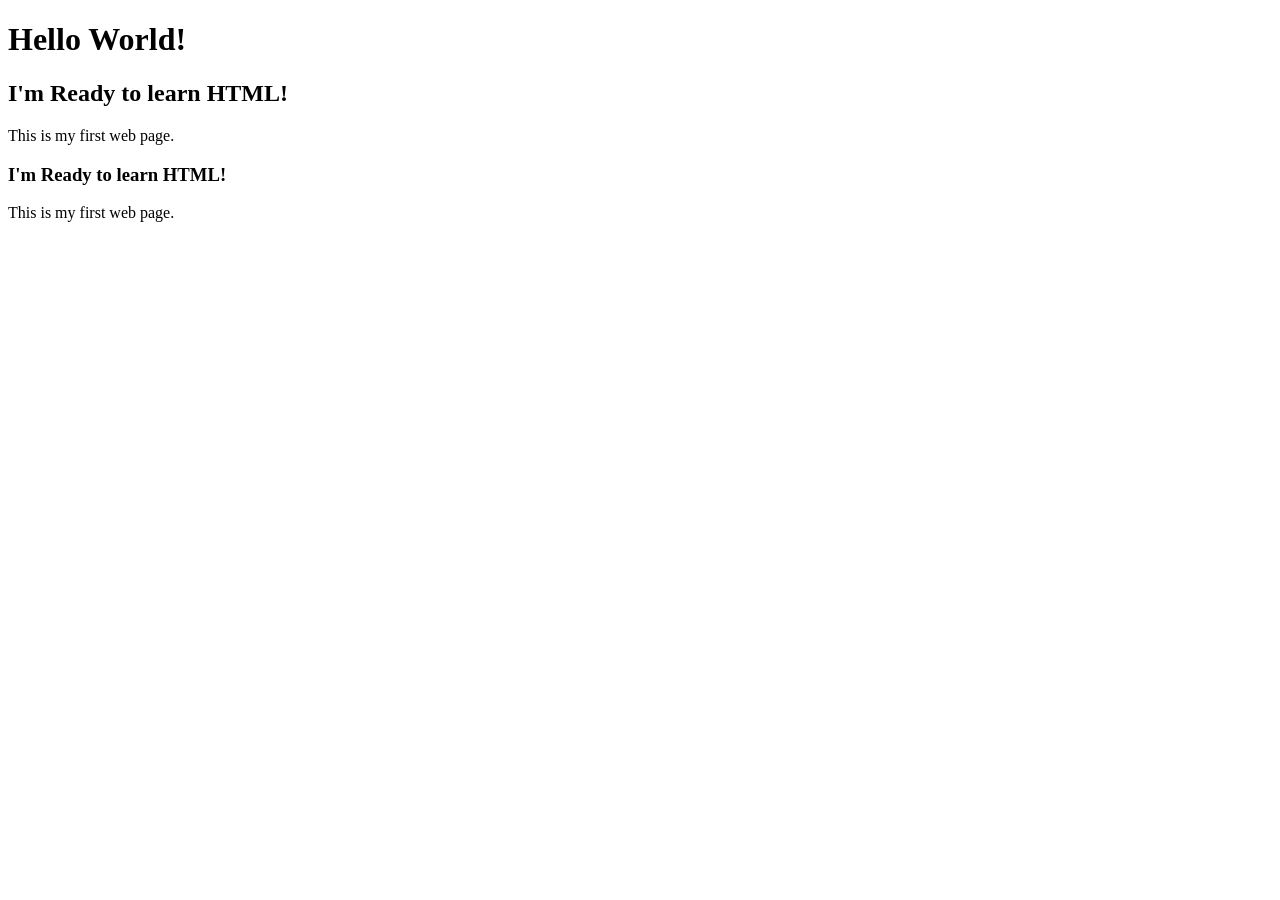
<file: HTML/01_LESSON/index.html>
<!DOCTYPE html>
<html lang="en">
    <head>
        <meta charset="UTF-8">
        <meta name="author" content="Qin XIA">
        <meta name="description" content="This page contains all the things I am learning how to create as I learned HTML.">
        <title>My First Web Page</title>
    </head>
        <body>
        <h1>Hello World!</h1>

        <h2>I'm Ready to learn HTML!</h2>
        <p>This is my first web page.</p>

        <h3>I'm Ready to learn HTML!</h3>
        <p>This is my first web page.</p>
    </body>
</html>
</file>
<file: docpage/styles.css>
html,
body {
  min-width: 290px;
  color: #4d4e53;
  background-color: #ffffff;
  font-family: 'Open Sans', Arial, sans-serif;
  line-height: 1.5;
}

#navbar {
  position: fixed;
  min-width: 290px;
  top: 0px;
  left: 0px;
  width: 300px;
  height: 100%;
  border-right: solid;
  border-color: rgba(0, 22, 22, 0.4);
}

header {
  color: black;
  margin: 10px;
  text-align: center;
  font-size: 1.8em;
  font-weight: thin;
}

#main-doc header {
  text-align: left;
  margin: 0px;
}

#navbar ul {
  height: 88%;
  padding: 0;
  overflow-y: auto;
  overflow-x: hidden;
}

#navbar li {
  color: #4d4e53;
  border-top: 1px solid;
  list-style: none;
  position: relative;
  width: 100%;
}

#navbar a {
  display: block;
  padding: 10px 30px;
  color: #4d4e53;
  text-decoration: none;
  cursor: pointer;
}

#main-doc {
  position: absolute;
  margin-left: 310px;
  padding: 20px;
  margin-bottom: 110px;
}

section article {
  color: #4d4e53;
  margin: 15px;
  font-size: 0.96em;
}

section li {
  margin: 15px 0px 0px 20px;
}

code {
  display: block;
  text-align: left;
  white-space: pre-line;
  position: relative;
  word-break: normal;
  word-wrap: normal;
  line-height: 2;
  background-color: #f7f7f7;
  padding: 15px;
  margin: 10px;
  border-radius: 5px;
}

@media only screen and (max-width: 815px) {
  /* For mobile phones: */
  #navbar ul {
    border: 1px solid;
    height: 207px;
  }

  #navbar {
    background-color: white;
    position: absolute;
    top: 0;
    padding: 0;
    margin: 0;
    width: 100%;
    max-height: 275px;
    border: none;
    z-index: 1;
    border-bottom: 2px solid;
  }

  #main-doc {
    position: relative;
    margin-left: 0px;
    margin-top: 270px;
  }
}

@media only screen and (max-width: 400px) {
  #main-doc {
    margin-left: -10px;
  }

  code {
    margin-left: -20px;
    width: 100%;
    padding: 15px;
    padding-left: 10px;
    padding-right: 45px;
    min-width: 233px;
  }
}
</file>
<file: NutritionLabel/styles.css>
* {
    box-sizing: border-box;
}
  
html {
  font-size: 16px;
}

body {
  font-family: 'Open Sans', sans-serif;
}

.label {
  border: 2px solid black;
  width: 270px;
  margin: 20px auto;
  padding: 0 7px;
}

header h1 {
  text-align: center;
  margin: -4px 0;
  letter-spacing: 0.15px
}

p {
  margin: 0;
  display: flex;
  justify-content: space-between;
}

.divider {
  border-bottom: 1px solid #888989;
  margin: 2px 0;
}

.bold {
  font-weight: 800;
}

.large {
  height: 10px;
}

.large, .medium {
  background-color: black;
  border: 0;
}

.medium {
  height: 5px;
}

.small-text {
  font-size: 0.85rem;
}

.calories-info {
  display: flex;
  justify-content: space-between;
  align-items: flex-end;
}

.calories-info h2 {
  margin: 0;
}

.left-container p {
  margin: -5px -2px;
  font-size: 2em;
  font-weight: 700;
}

.calories-info span {
  margin: -7px -2px;
  font-size: 2.4em;
  font-weight: 700;
}

.right {
  justify-content: flex-end;
}

.indent {
  margin-left: 1em;
}

.double-indent {
  margin-left: 2em;
}

.daily-value p:not(.no-divider) {
  border-bottom: 1px solid #888989;
}

.note {
  font-size: 0.6rem;
  margin: 5px 0;
  padding: 0 8px;
  text-indent: -8px;
}
</file>
<file: RegistrationForm/styles.css>
body {
    width: 100%;
    height: 100vh;
    margin: 0;
    background-color: #1b1b32;
    color: #f5f6f7;
    font-family: Tahoma;
    font-size: 16px;
}
  
h1, p {
  margin: 1em auto;
  text-align: center;
}

form {
  width: 60vw;
  max-width: 500px;
  min-width: 300px;
  margin: 0 auto;
  padding-bottom: 2em;
}

fieldset {
  border: none;
  padding: 2rem 0;
  border-bottom: 3px solid #3b3b4f;
}

fieldset:last-of-type {
  border-bottom: none;
}

label {
  display: block;
  margin: 0.5rem 0;
}

input,
textarea,
select {
  margin: 10px 0 0 0;
  width: 100%;
  min-height: 2em;
}

input, textarea {
  background-color: #0a0a23;
  border: 1px solid #0a0a23;
  color: #ffffff;
}

.inline {
  width: unset;
  margin: 0 0.5em 0 0;
  vertical-align: middle;
}

input[type="submit"] {
  display: block;
  width: 60%;
  margin: 1em auto;
  height: 2em;
  font-size: 1.1rem;
  background-color: #3b3b4f;
  border-color: white;
  min-width: 300px;
}

input[type="file"] {
  padding: 1px 2px;
}

a {
  color: #dfdfe2;
}
</file>
<file: RothkoPainting/styles.css>
.canvas {
    width: 500px;
    height: 600px;
    background-color: #4d0f00;
    overflow: hidden;
    filter: blur(2px);
}
  
.frame {
    border: 50px solid black;
    width: 500px;
    padding: 50px;
    margin: 20px auto;
}
    
.one {
  width: 425px;
  height: 150px;
  background-color: #efb762;
  margin: 20px auto;
  box-shadow: 0 0 3px 3px #efb762;
  border-radius: 9px;
  transform: rotate(-0.6deg);
}

.two {
  width: 475px;
  height: 200px;
  background-color: #8f0401;
  margin: 0 auto 20px;
  box-shadow: 0 0 3px 3px #8f0401;
  border-radius: 8px 10px;
  transform: rotate(0.4deg);
}

.one, .two {
  filter: blur(1px);
}

.three {
  width: 91%;
  height: 28%;
  background-color: #b20403;
  margin: auto;
  filter: blur(2px);
  box-shadow: 0 0 5px 5px #b20403;
  border-radius: 30px 25px 60px 12px;
  transform: rotate(-0.2deg)
}
</file>
